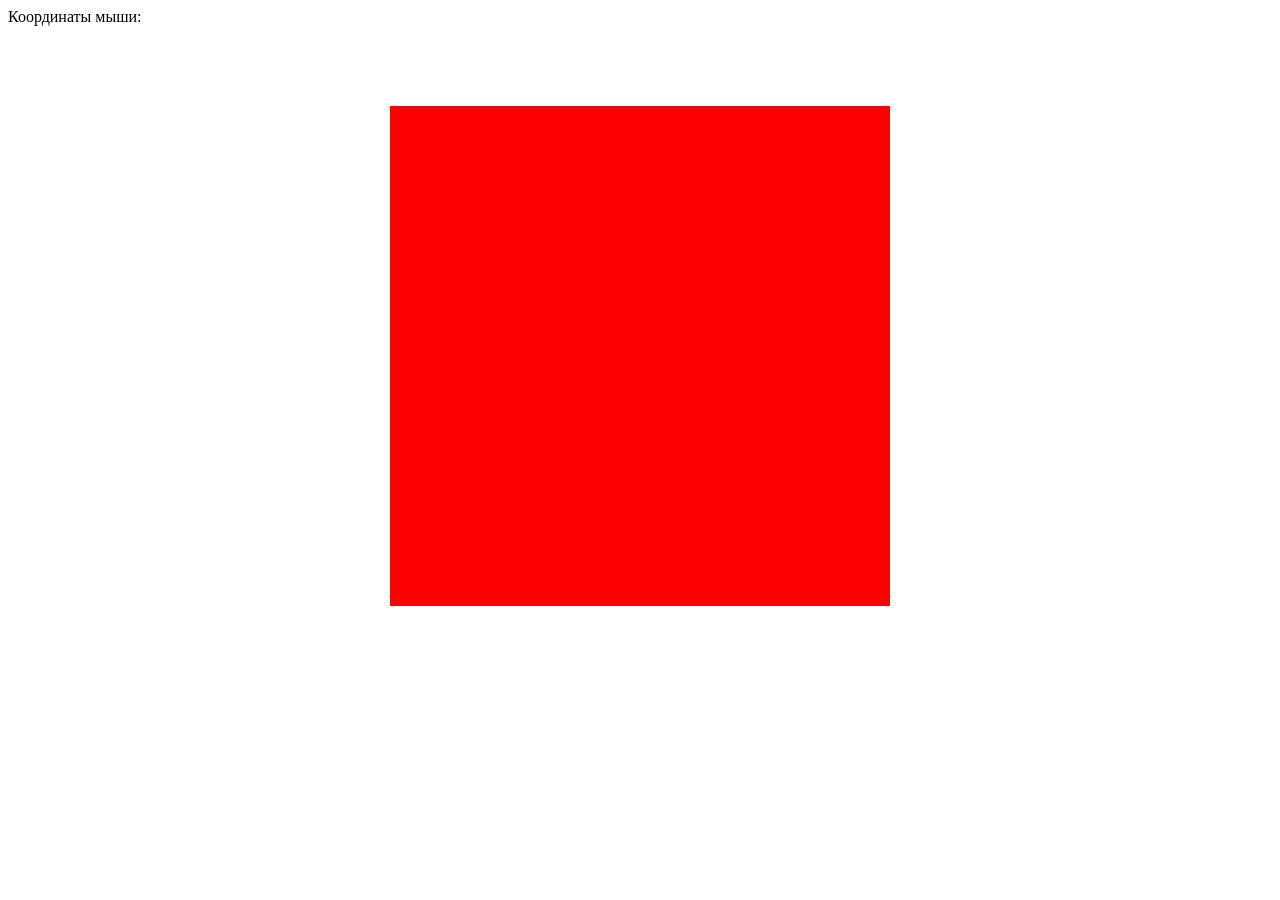
<file: Part2JSTestCode/domTask1/index.html>
<!DOCTYPE html>
<html lang="en">
    <head>
        <meta charset="UTF-8" />
        <meta http-equiv="X-UA-Compatible" content="IE=edge" />
        <meta name="viewport" content="width=device-width, initial-scale=1.0" />
        <style type="text/css">
            #cursorCoord {
                position: fixed; /* Floating above */ /* Sticking effect */
            }
        </style>
        <title>Document</title>
    </head>
    <body>
        <div>Координаты мыши: <span id="mouse"></span></div>
        <div id="cursorCoord"></div>
        <div
            style="
                width: 500px;
                height: 500px;
                background: red;
                margin: 80px auto;
            "
            id="square"
        ></div>
        <script>
            /*[DOM, базовые вещи]
             Каждый пункт решения - 1 коммит в гит. Чтоб можно было увидеть решение по пунктам

            1. Выводить текущие координаты курсора при перемещении его по документу

            2. Координаты "прикрепить к курсору" - чтобы было 2 цифры, которые перемещаются вместе с курсором рядом с ним

            3. Сделать красный квадрат 500x500 пикселей по центру страницы, и прикреплять и регистрировать координаты только когда мы двигаем курсор в нем. Когда за ним - убирать отображение координат. (изменено)
            [14:20] */
            // 1 пункт
            /* document.onmousemove = function (e) {
                document.getElementById("mouse").innerHTML =
                    Math.round(e.clientX) + ":" + Math.round(e.clientY);
            }; */
            // 2 пункт
            /* document.addEventListener(
                "mousemove",
                function (ev) {
                    document.getElementById("cursorCoord").style.transform =
                        "translateY(" + (ev.clientY) + "px)";
                    document.getElementById("cursorCoord").style.transform +=
                        "translateX(" + (ev.clientX) + "px)";
                }
            ); */
            /*  document.onmousemove = function (e) {
                document.getElementById("cursorCoord").innerHTML =
                    Math.round(e.clientX) + ":" + Math.round(e.clientY);
            };  */
            // 3 пункт
            document
                .getElementById("square")
                .addEventListener("mouseover", function (ev) {
                    document.addEventListener("mousemove", function (ev) {
                        document.getElementById("cursorCoord").style.transform =
                            "translateY(" + ev.clientY + "px)";
                        document.getElementById(
                            "cursorCoord"
                        ).style.transform += "translateX(" + ev.clientX + "px)";
                    });
                    document.onmousemove = function (e) {
                        document.getElementById("cursorCoord").innerHTML =
                            Math.round(e.clientX) + ":" + Math.round(e.clientY);
                    };
                });
            document
                .getElementById("square")
                .addEventListener("mouseout", function (ev) {
                    document.onmousemove = function (e) {
                        document.getElementById("cursorCoord").innerHTML = "";
                    };
                });
        </script>
    </body>
</html>
</file>
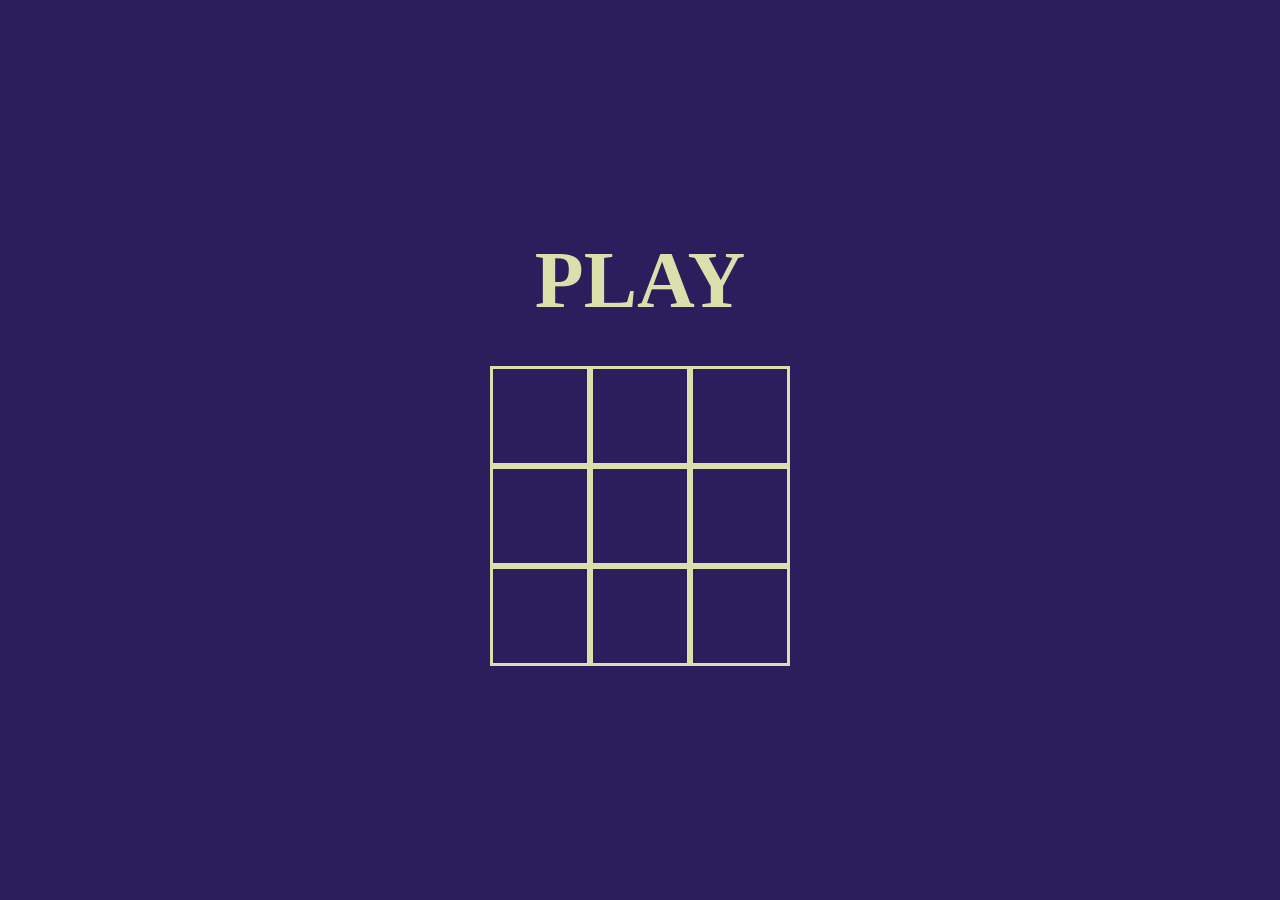
<file: Part2JSTestCode/tictactoe/index.html>
<!DOCTYPE html>
<html lang="en">
    <head>
        <meta charset="UTF-8" />
        <meta http-equiv="X-UA-Compatible" content="IE=edge" />
        <meta name="viewport" content="width=device-width, initial-scale=1.0" />
        <link rel="stylesheet" href="./style.css" />
        <title>TicTacToe</title>
    </head>
    <body>
        <div class="container">
            <h1 id="heading">Play</h1>
            <h2 id="incoming"></h2>
            <div id="cells">
                <div class="box" id="0"></div>
                <div class="box" id="1"></div>
                <div class="box" id="2"></div>
                <div class="box" id="3"></div>
                <div class="box" id="4"></div>
                <div class="box" id="5"></div>
                <div class="box" id="6"></div>
                <div class="box" id="7"></div>
                <div class="box" id="8"></div>
            </div>
            <div id="modal-result-wrapper">
                <div id="overlay"></div>
                <div id="modal-window">
                    <h2 id="result"></h2>
                    <button id="restart">Restart</button>
                </div>
            </div>
        </div>
        <script src="./app.js"></script>
    </body>
</html>
</file>
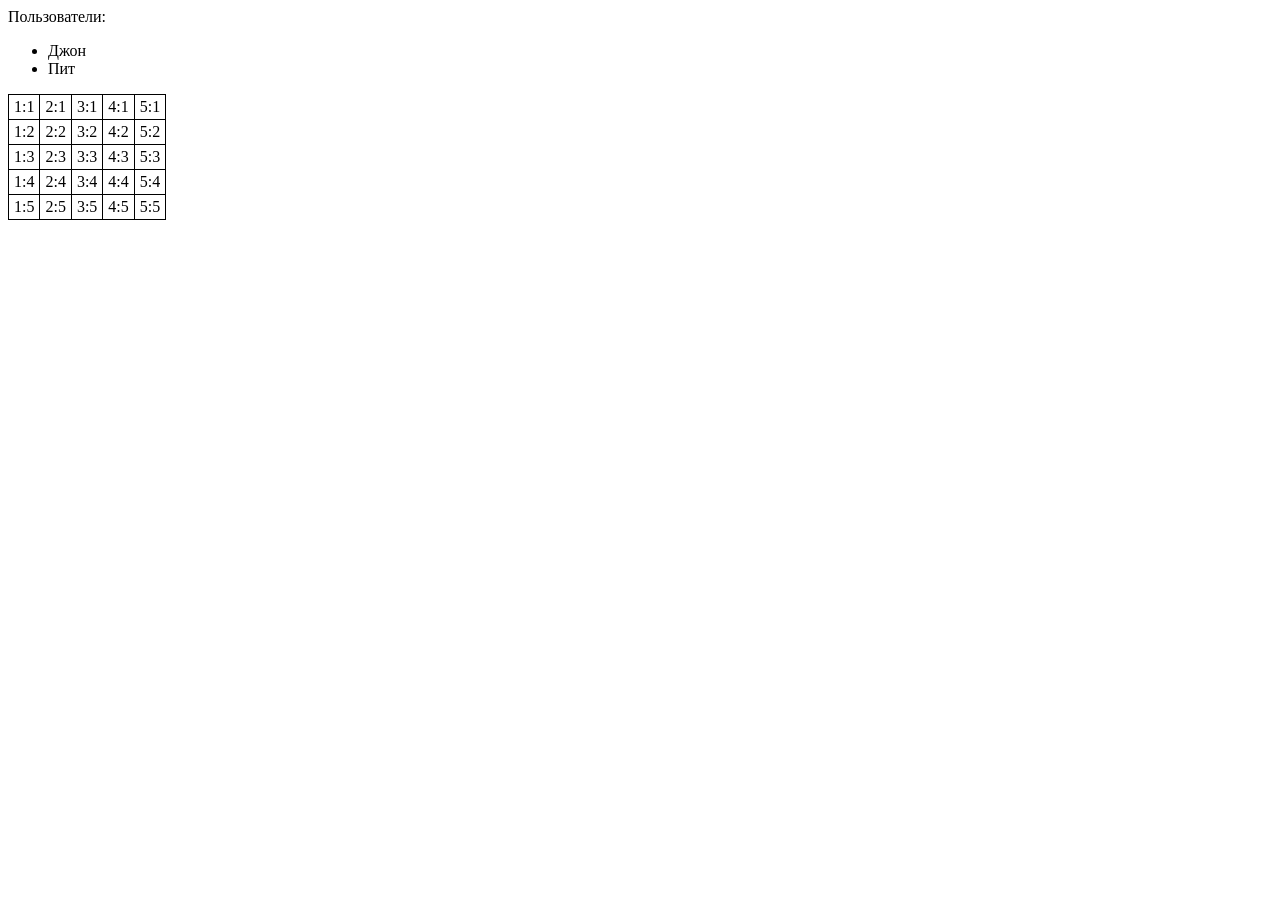
<file: learnJsPracrice/Part2/Chapter1/learnJs1.3.html>
<html>
    <body>
        <div>Пользователи:</div>
        <ul>
            <li>Джон</li>
            <li>Пит</li>
        </ul>
        <script>
            let f;
            for (let k of document.body.children) {
                if (k == "[object HTMLUListElement]") {
                    alert(k);
                    alert(k.lastElementChild);
                    f = true;   
                }
                if (!f) {
                    alert(k);
                }
            }
        </script>
    </body>
</html>

<!DOCTYPE html>
<html>
    <head>
        <style>
            table {
                border-collapse: collapse;
            }

            td {
                border: 1px solid black;
                padding: 3px 5px;
            }
        </style>
    </head>

    <body>
        <table>
            <tr>
                <td>1:1</td>
                <td>2:1</td>
                <td>3:1</td>
                <td>4:1</td>
                <td>5:1</td>
            </tr>
            <tr>
                <td>1:2</td>
                <td>2:2</td>
                <td>3:2</td>
                <td>4:2</td>
                <td>5:2</td>
            </tr>
            <tr>
                <td>1:3</td>
                <td>2:3</td>
                <td>3:3</td>
                <td>4:3</td>
                <td>5:3</td>
            </tr>
            <tr>
                <td>1:4</td>
                <td>2:4</td>
                <td>3:4</td>
                <td>4:4</td>
                <td>5:4</td>
            </tr>
            <tr>
                <td>1:5</td>
                <td>2:5</td>
                <td>3:5</td>
                <td>4:5</td>
                <td>5:5</td>
            </tr>
        </table>
        <script>
            let table = document.body.firstElementChild;
            let i = 0;
            for (let k of document.body.children) {
                if (k == "[object HTMLTableElement]") {
                    let table = k.firstElementChild;
                    alert(table.children[0]);
                    for (tr of table.children) {
                        tr.children[i].style.backgroundColor = "red";
                        i++;
                    }
                }
            }
            ///



            let table = document.body.firstElementChild.nextElementSibling;
            let i = 0;
            for (let row of table.rows) {
                row.cells[i].style.backgroundColor = "red";
                i++;
                
            }
        </script>
    </body>
</html>
</file>
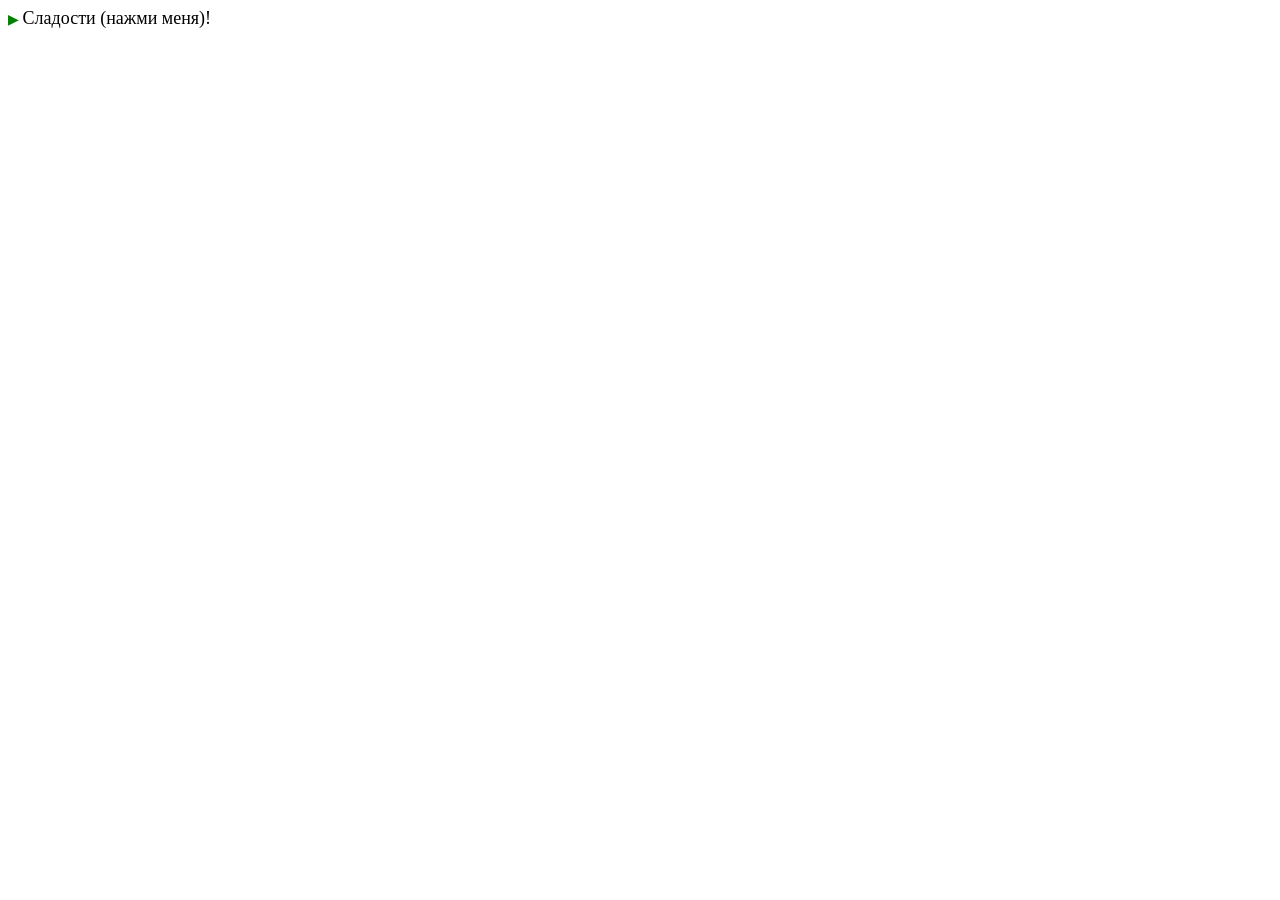
<file: learnJsPracrice/Part2/Chapter2/learnJS2.1.html>
<!DOCTYPE html>
<html>
    <head>
        <meta charset="utf-8" />
        <style>
            .menu ul {
                margin: 0;
                list-style: none;
                padding-left: 20px;
                display: none;
            }

            .menu .title {
                font-size: 18px;
                cursor: pointer;
            }

            .menu .title::before {
                content: "▶ ";
                font-size: 80%;
                color: green;
            }

            .menu.open .title::before {
                content: "▼ ";
            }

            .menu.open ul {
                display: block;
            }
        </style>
    </head>

    <body>
        <div id="sweeties" class="menu">
            <span class="title">Сладости (нажми меня)!</span>
            <ul>
                <li>Пирожное</li>
                <li>Пончик</li>
                <li>Мёд</li>
            </ul>
        </div>

        <script>
            let menuElem = document.getElementById("sweeties");
            let titleElem = menuElem.querySelector(".title");

            titleElem.onclick = function () {
                menuElem.classList.toggle("open");
            };
        </script>
    </body>
</html>
</file>
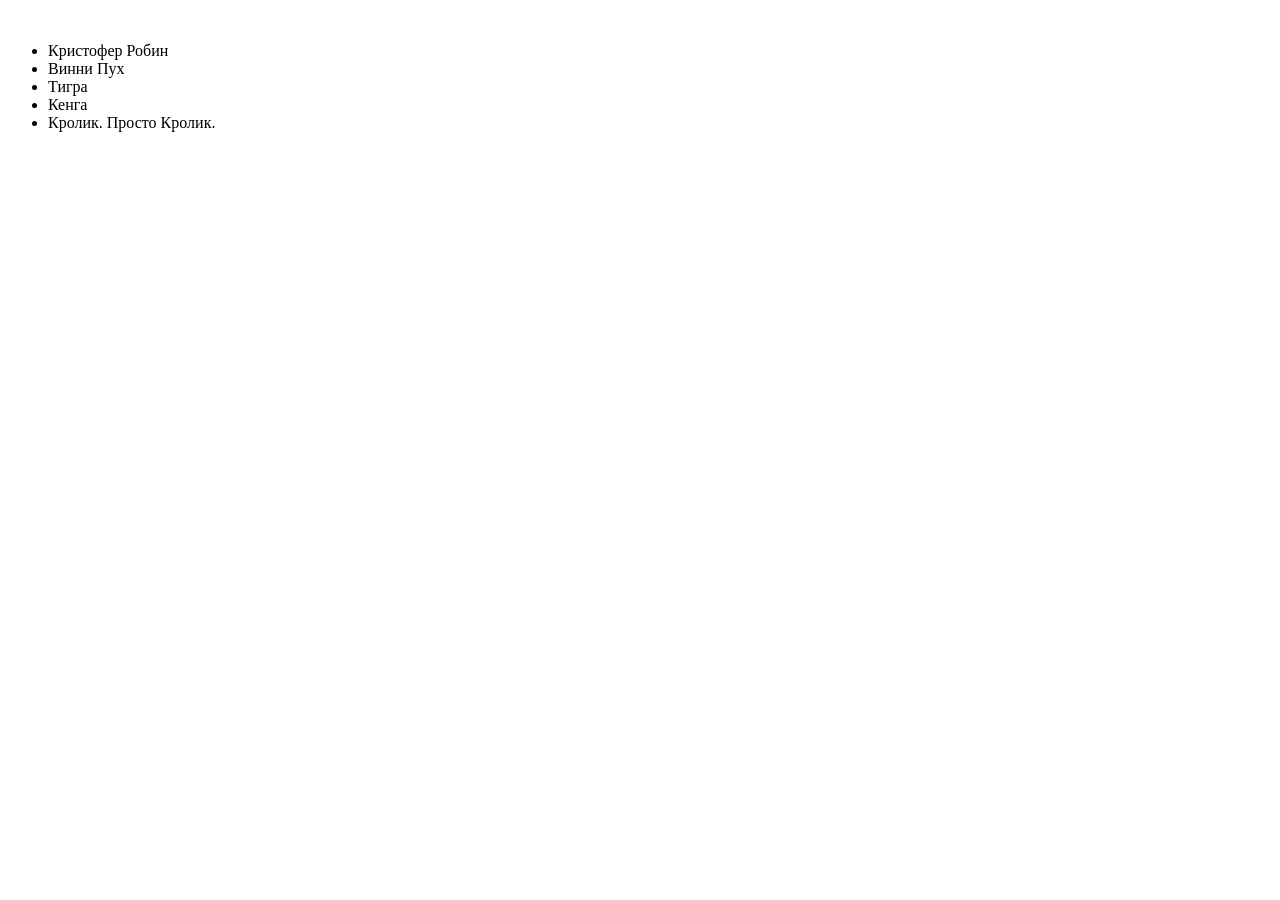
<file: learnJsPracrice/Part2/Chapter3/LearnJS3.1.html>
<!DOCTYPE html>
<html>
    <head>
        <meta charset="utf-8" />
        <style>
            .selected {
                background: #0f0;
            }

            li {
                cursor: pointer;
            }
        </style>
    </head>

    <body>
        <br>

        <ul id="ul">
            <li>Кристофер Робин</li>
            <li>Винни Пух</li>
            <li>Тигра</li>
            <li>Кенга</li>
            <li>Кролик. Просто Кролик.</li>
        </ul>

        <script>
            ul.onclick = function (event) {
                if (event.target.tagName != "LI") {
                    return;
                }
                if (event.ctrlKey || event.metaKey) {
                    toggleSelect(event.target);
                } else {
                    singleSelect(event.target);
                }
            };

            ul.onmousedown = function () {
                return false;
            };

            function toggleSelect(li) {
                li.classList.toggle("selected");
            }

            function singleSelect(li) {
                let selected = ul.querySelectorAll(".selected");
                for (let elem of selected) {
                    elem.classList.remove("selected");
                }
                li.classList.add("selected");
            }
        </script>
    </body>
</html>
</file>
<file: Part2JSTestCode/tictactoe/style.css>
:root {
    --text: #dbdfac;
    --bg: #2a1e5c;
    --btn-bg: #d7f171;
}

* {
    margin: 0;
    padding: 0;
    box-sizing: border-box;
}

body {
    color: #dbdfac;
    background-color: #2a1e5c;
    font-family: "Nerko One", cursive;
}

h1 {
    font-size: 80px;
    margin-bottom: 0;
    text-transform: uppercase;
}

.container {
    height: 100vh;
    width: 100vw;
    display: flex;
    justify-content: center;
    align-items: center;
    flex-direction: column;
}

#cells {
    width: 300px;
    display: flex;
    flex-wrap: wrap;
    font-size: 100px;
    margin-top: 40px;
}

.box {
    height: 100px;
    width: 100px;
    display: flex;
    justify-content: center;
    align-items: center;
    color: #dbdfac;
    border-style: solid;
}

#restart {
    padding: 10px 20px;
    background-color: #d7f171;
    border: none;
    border-radius: 20px;
    color: #2a1e5c;
    font-size: 20px;
    font-weight: bold;
    cursor: pointer;
    text-transform: uppercase;
    margin-bottom: 20px;
}

#modal-result-wrapper {
    width: 100%;
    height: 100%;
    top: 0;
    left: 0;
    display: none;
}

#overlay {
    width: 100%;
    height: 100%;
    position: absolute;
    top: 0;
    left: 0;
    background-color: rgba(0, 0, 0, 0.8);
}

#modal-window {
    width: 300px;
    height: 150px;
    border: 1px solid black;
    background-color: #b1a6dc;
    position: absolute;
    top: 50%;
    left: 50%;
    transform: translate(-50%, -50%);
    display: flex;
    flex-flow: column;
    justify-content: space-between;
    align-items: center;
}
#result {
  margin-top: 20px;
  color: #d7f171;
}
</file>
